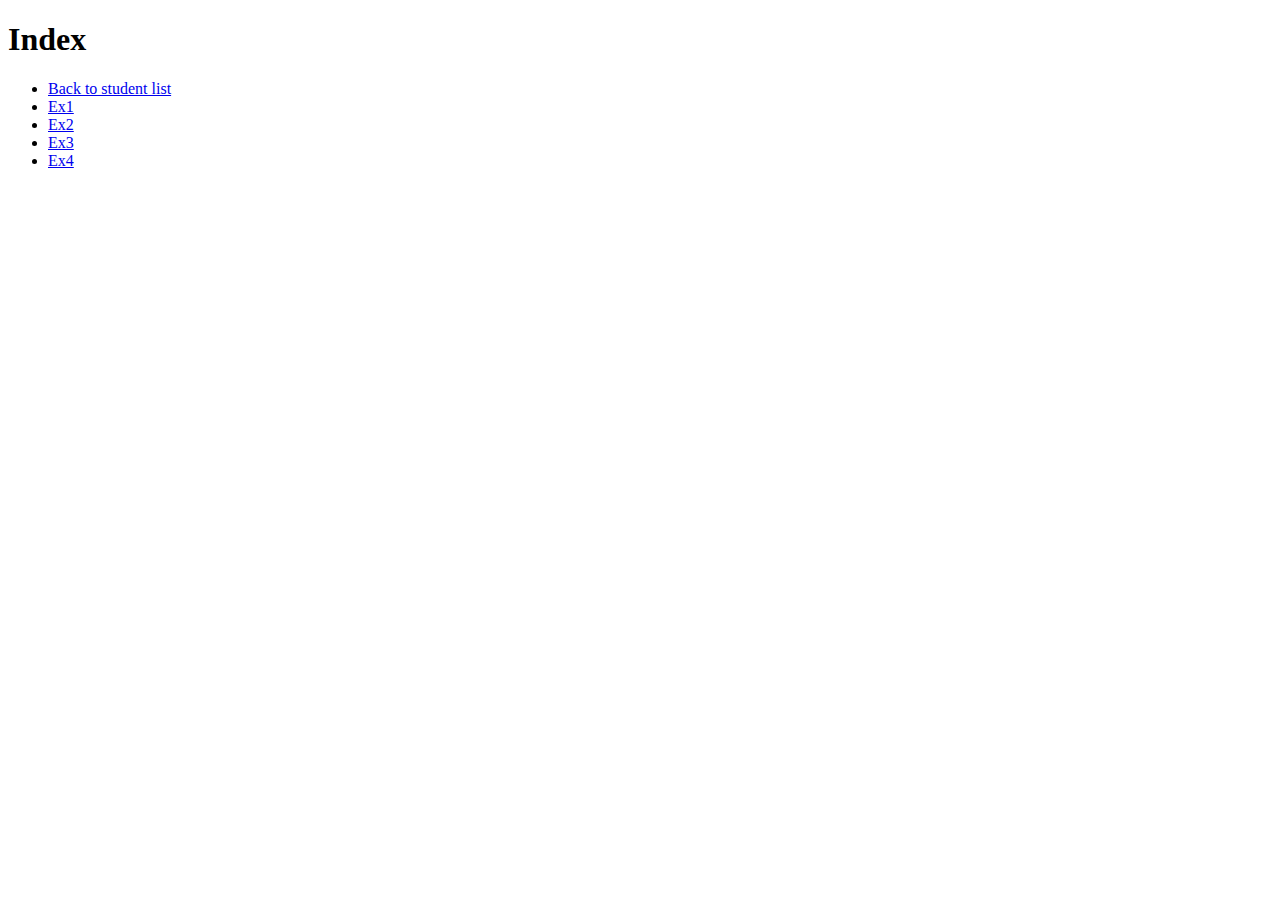
<file: index.html>
<!DOCTYPE html>
<html lang="en">

<head>
    <meta charset="UTF-8">
    <meta name="viewport" content="width=device-width, initial-scale=1.0">
    <title>Index</title>
</head>

<body>
    <header>
        <h1>Index</h1>
    </header>
    <main>
        <ul>
            <li><a href="../">Back to student list</a></li>
            <li><a href="ex1/index.html">Ex1</a></li>
            <li><a href="ex2/index.html">Ex2</a></li>
            <li><a href="ex3/index.html">Ex3</a></li>
            <li><a href="ex4/index.html">Ex4</a></li>
        </ul>
    </main>
</body>

</html>
</file>
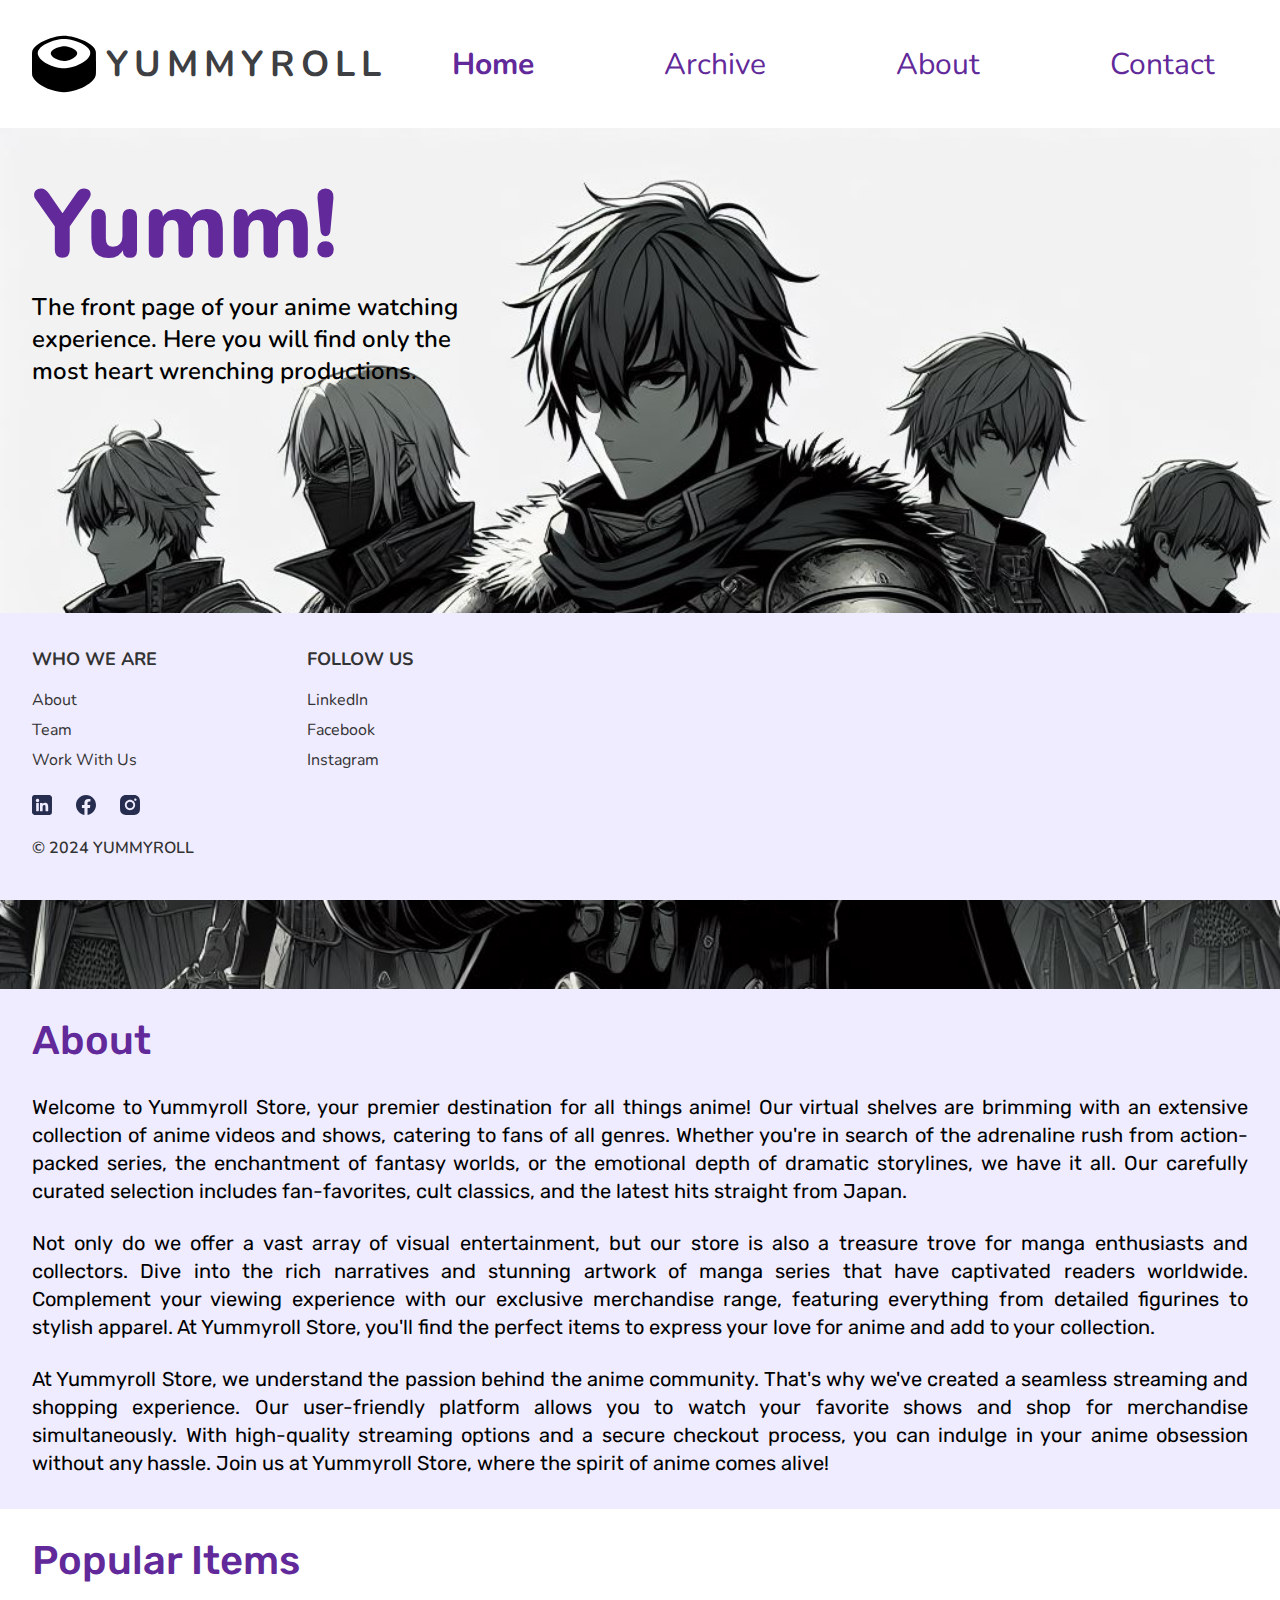
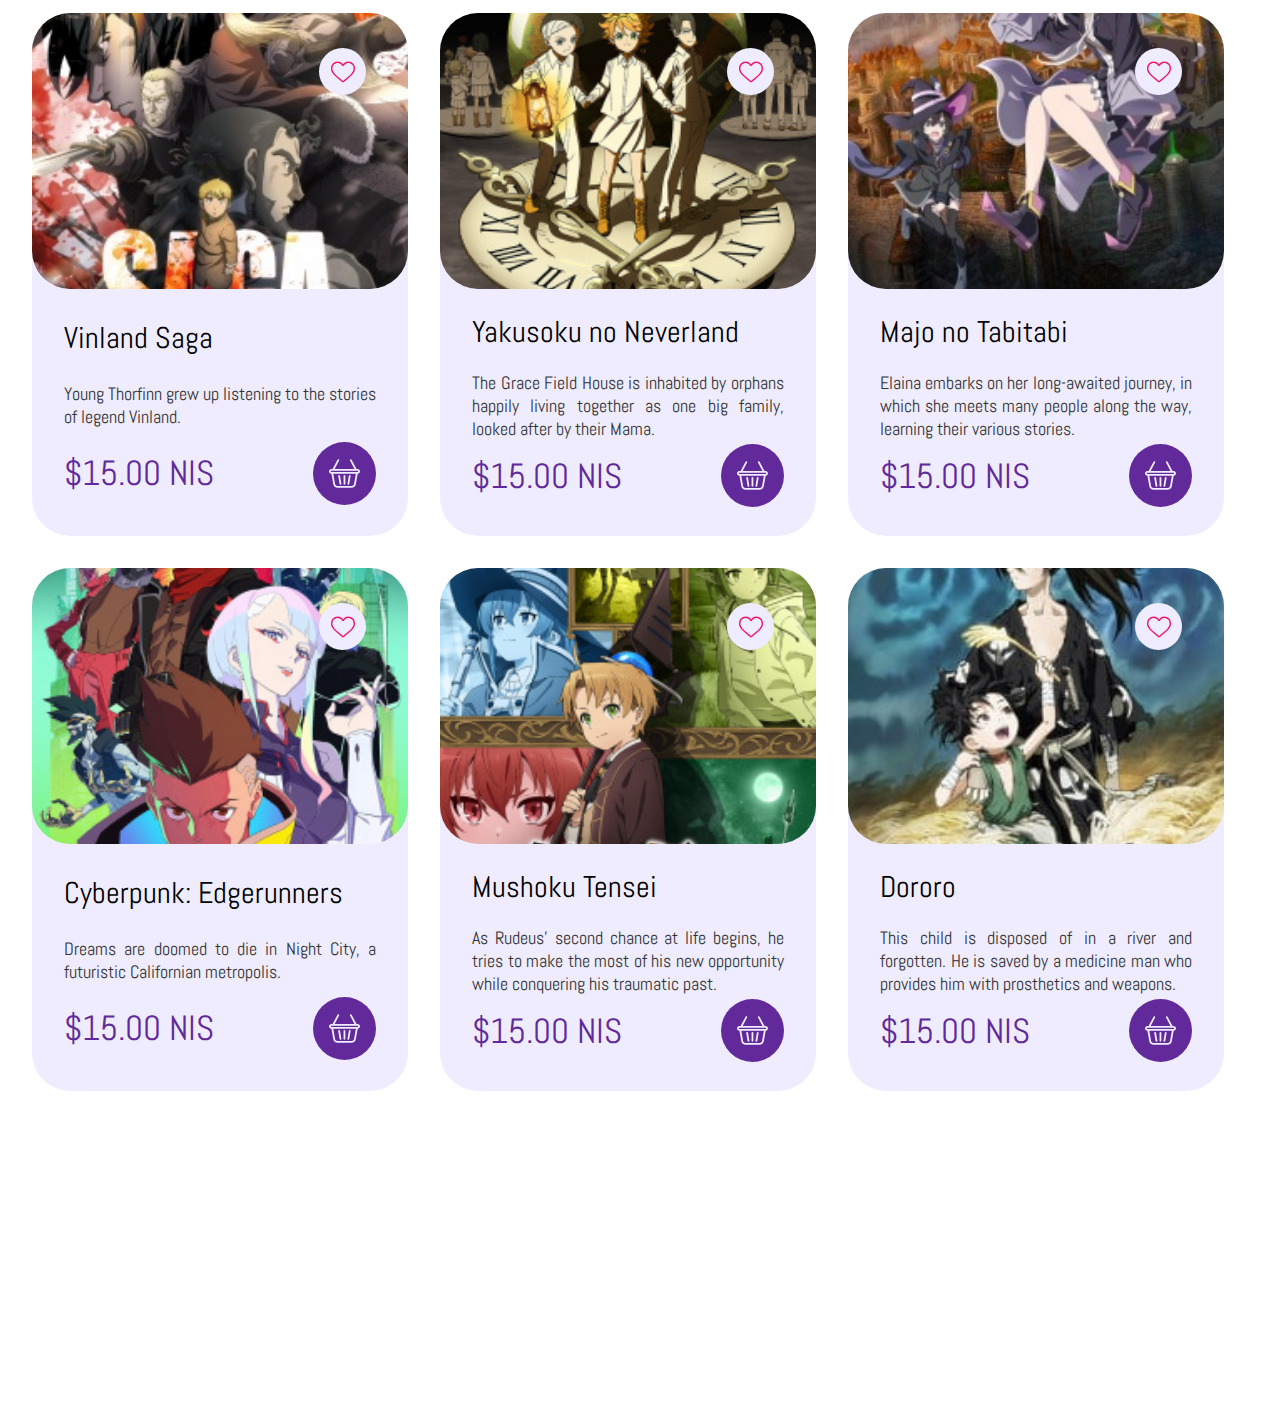
<file: ex2/index.html>
<!DOCTYPE html>
<html lang="en">

<head>
    <meta charset="UTF-8">
    <meta name="viewport" content="width=device-width, initial-scale=1.0">
    <link rel="preconnect" href="https://fonts.googleapis.com">
    <link rel="preconnect" href="https://fonts.gstatic.com" crossorigin>
    <link href="https://fonts.googleapis.com/css2?family=Abel&family=Nunito:ital,wght@0,200..1000;1,200..1000&family=Rubik:ital,wght@0,300..900;1,300..900&display=swap" rel="stylesheet">
    <link rel="stylesheet" href="./css/style.css">
    <link rel="icon" href="images/yummyroll_logo.ico" type="image/x-icon">
    <title>Yummyroll - Home</title>
</head>

<body>
    <nav>
        <a href="#">
            <img src="images/yummyroll_logo.svg" alt="Yummyroll logo">
            <h2>Yummyroll</h2>
        </a>
        <ul>
            <li id="selected_nav"><a href="#">Home</a></li>
            <li><a href="yumm_archive.html">Archive</a></li>
            <li><a href="#">About</a></li>
            <li><a href="#">Contact</a></li>
        </ul>
    </nav>
    <main>
        <section id="flashy_top_area">
            <h1>Yumm!</h1>
            <p>
                The front page of your anime watching experience. Here you will find only the most heart wrenching productions.
            </p>
        </section>
        <section id="about_area">
            <h2>About</h2>
            <p>
                Welcome to Yummyroll Store, your premier destination for all things anime! Our virtual shelves are brimming with an extensive collection of anime videos and shows, catering to fans of all genres. Whether you're in search of the adrenaline rush from action-packed series, the enchantment of fantasy worlds, or the emotional depth of dramatic storylines, we have it all. Our carefully curated selection includes fan-favorites, cult classics, and the latest hits straight from Japan.
            </p>
            <p>
                Not only do we offer a vast array of visual entertainment, but our store is also a treasure trove for manga enthusiasts and collectors. Dive into the rich narratives and stunning artwork of manga series that have captivated readers worldwide. Complement your viewing experience with our exclusive merchandise range, featuring everything from detailed figurines to stylish apparel. At Yummyroll Store, you'll find the perfect items to express your love for anime and add to your collection.
            </p>
            <p>
                At Yummyroll Store, we understand the passion behind the anime community. That's why we've created a seamless streaming and shopping experience. Our user-friendly platform allows you to watch your favorite shows and shop for merchandise simultaneously. With high-quality streaming options and a secure checkout process, you can indulge in your anime obsession without any hassle. Join us at Yummyroll Store, where the spirit of anime comes alive!
            </p>
        </section>
        <section id="store_cards">
            <h2>Popular Items</h2>
            <div class="store_card">
                <div id="store_card_1">
                    <div class="heart_icon">
                        <img src="images/heart_icon.svg" alt="heart icon">
                    </div>
                </div>
                <h3>Vinland Saga</h3>
                <p>
                    Young Thorfinn grew up listening to the stories of legend Vinland.
                </p>
                <div class="buy_item">
                    <p>$15.00 NIS</p>
                    <div class="shopping_cart">
                        <img src="images/shopping_cart.svg" alt="Shopping cart">
                    </div>
                </div>
            </div>
            <div class="store_card">
                <div id="store_card_2">
                    <div class="heart_icon">
                        <img src="images/heart_icon.svg" alt="heart icon">
                    </div>
                </div>
                <h3>Yakusoku no Neverland</h3>
                <p>
                    The Grace Field House is inhabited by orphans happily living together as one big family, looked after by their Mama.
                </p>
                <div class="buy_item">
                    <p>$15.00 NIS</p>
                    <div class="shopping_cart">
                        <img src="images/shopping_cart.svg" alt="Shopping cart">
                    </div>
                </div>
            </div>
            <div class="store_card">
                <div id="store_card_3">
                    <div class="heart_icon">
                        <img src="images/heart_icon.svg" alt="heart icon">
                    </div>
                </div>
                <h3>Majo no Tabitabi</h3>
                <p>
                    Elaina embarks on her long-awaited journey, in which she meets many people along the way, learning their various stories.
                </p>
                <div class="buy_item">
                    <p>$15.00 NIS</p>
                    <div class="shopping_cart">
                        <img src="images/shopping_cart.svg" alt="Shopping cart">
                    </div>
                </div>
            </div>
            <div class="store_card">
                <div id="store_card_4">
                    <div class="heart_icon">
                        <img src="images/heart_icon.svg" alt="heart icon">
                    </div>
                </div>
                <h3>Cyberpunk: Edgerunners</h3>
                <p>
                    Dreams are doomed to die in Night City, a futuristic Californian metropolis.
                </p>
                <div class="buy_item">
                    <p>$15.00 NIS</p>
                    <div class="shopping_cart">
                        <img src="images/shopping_cart.svg" alt="Shopping cart">
                    </div>
                </div>
            </div>
            <div class="store_card">
                <div id="store_card_5">
                    <div class="heart_icon">
                        <img src="images/heart_icon.svg" alt="heart icon">
                    </div>
                </div>
                <h3>Mushoku Tensei</h3>
                <p>
                    As Rudeus' second chance at life begins, he tries to make the most of his new opportunity while conquering his traumatic past.
                </p>
                <div class="buy_item">
                    <p>$15.00 NIS</p>
                    <div class="shopping_cart">
                        <img src="images/shopping_cart.svg" alt="Shopping cart">
                    </div>
                </div>
            </div>
            <div class="store_card">
                <div id="store_card_6">
                    <div class="heart_icon">
                        <img src="images/heart_icon.svg" alt="heart icon">
                    </div>
                </div>
                <h3>Dororo</h3>
                <p>
                    This child is disposed of in a river and forgotten. He is saved by a medicine man who provides him with prosthetics and weapons.
                </p>
                <div class="buy_item">
                    <p>$15.00 NIS</p>
                    <div class="shopping_cart">
                        <img src="images/shopping_cart.svg" alt="Shopping cart">
                    </div>
                </div>
            </div>
        </section>
    </main>
    <footer>
        <section id="footer_info" class="footer_item">
            <div>
                <h3 class="footer_headline">WHO WE ARE</h3>
                <ul class="footer_links">
                    <li><a href="#">About</a></li>
                    <li><a href="#">Team</a></li>
                    <li><a href="#">Work With Us</a></li>
                </ul>
            </div>
            <div>
                <h3 class="footer_headline">FOLLOW US</h3>
                <ul class="footer_links">
                    <li><a href="https://www.linkedin.com/">LinkedIn</a></li>
                    <li><a href="https://www.facebook.com/">Facebook</a></li>
                    <li><a href="https://www.instagram.com/">Instagram</a></li>
                </ul>
            </div>
        </section>
        <div id="footer_icons" class="footer_item">
            <a href="https://www.linkedin.com/"><img src="images/linkedin_icon.svg" alt="Twitter icon"></a>
            <a href="https://www.facebook.com/"><img src="images/facebook_icon.svg" alt="Facebook icon"></a>
            <a href="https://www.instagram.com/"><img src="images/instagram_icon.svg" alt="Instagram icon"></a>
        </div>
        <p class="footer_item">&copy; 2024 Yummyroll</p>
    </footer>
</body>

</html>
</file>
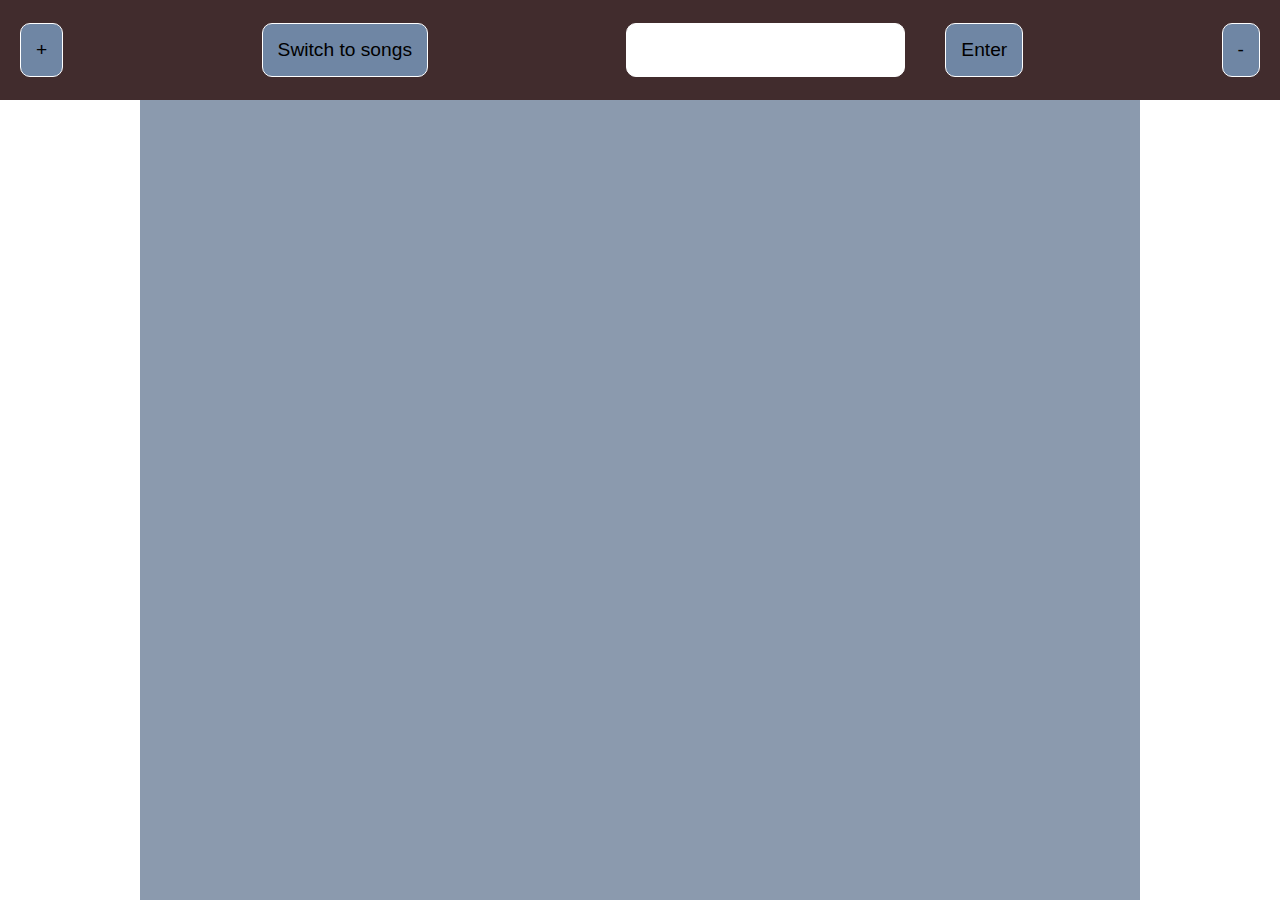
<file: ex3/index.html>
<!DOCTYPE html>
<html lang="en">

<head>
    <meta charset="UTF-8">
    <meta name="viewport" content="width=device-width, initial-scale=1.0">
    <link rel="stylesheet" href="css/style.css">
    <script src="js/scripts.js"></script>
    <title>Alon A. Rabinowitz - Javascript Ex.3</title>
</head>

<body>
    <header>
        <button id="add">
            <span>+</span>
        </button>
        <button id="switch">
            <span>Switch to songs</span>
        </button>
        <div>
            <input type="text">
            <button>Enter</button>
        </div>
        <button id="subtract">
            <span>-</span>
        </button>
    </header>
    <div id="wrapper">
    </div>
</body>

</html>
</file>
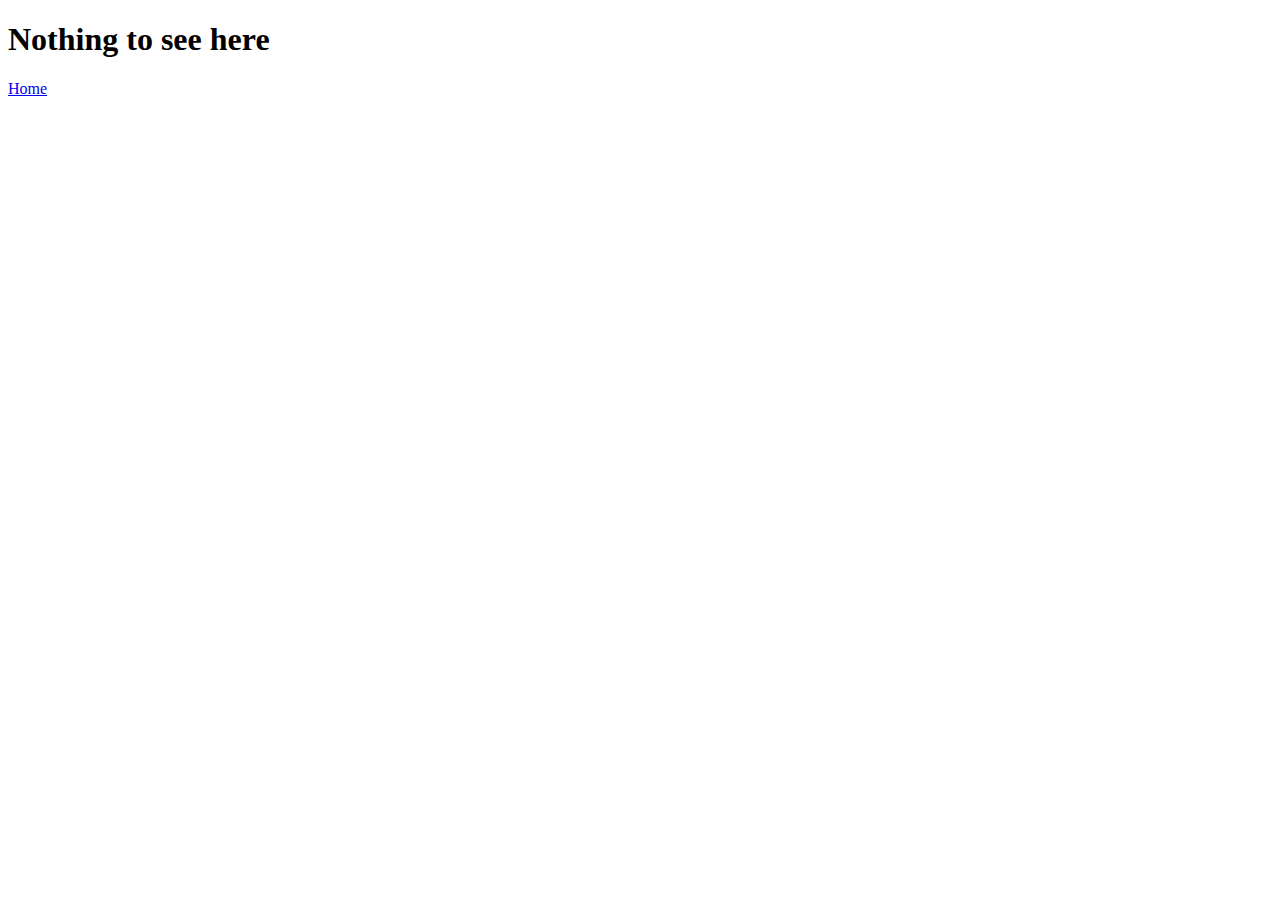
<file: ex4/index.html>
<!DOCTYPE html>
<html lang="en">
<head>
    <meta charset="UTF-8">
    <meta name="viewport" content="width=device-width, initial-scale=1.0">
    <title>Document</title>
</head>
<body>
    <header> 
        <h1>Nothing to see here</h1>
    </header>
    <nav>
        <a href="../index.html">Home</a>
    </nav>
</body>
</html>
</file>
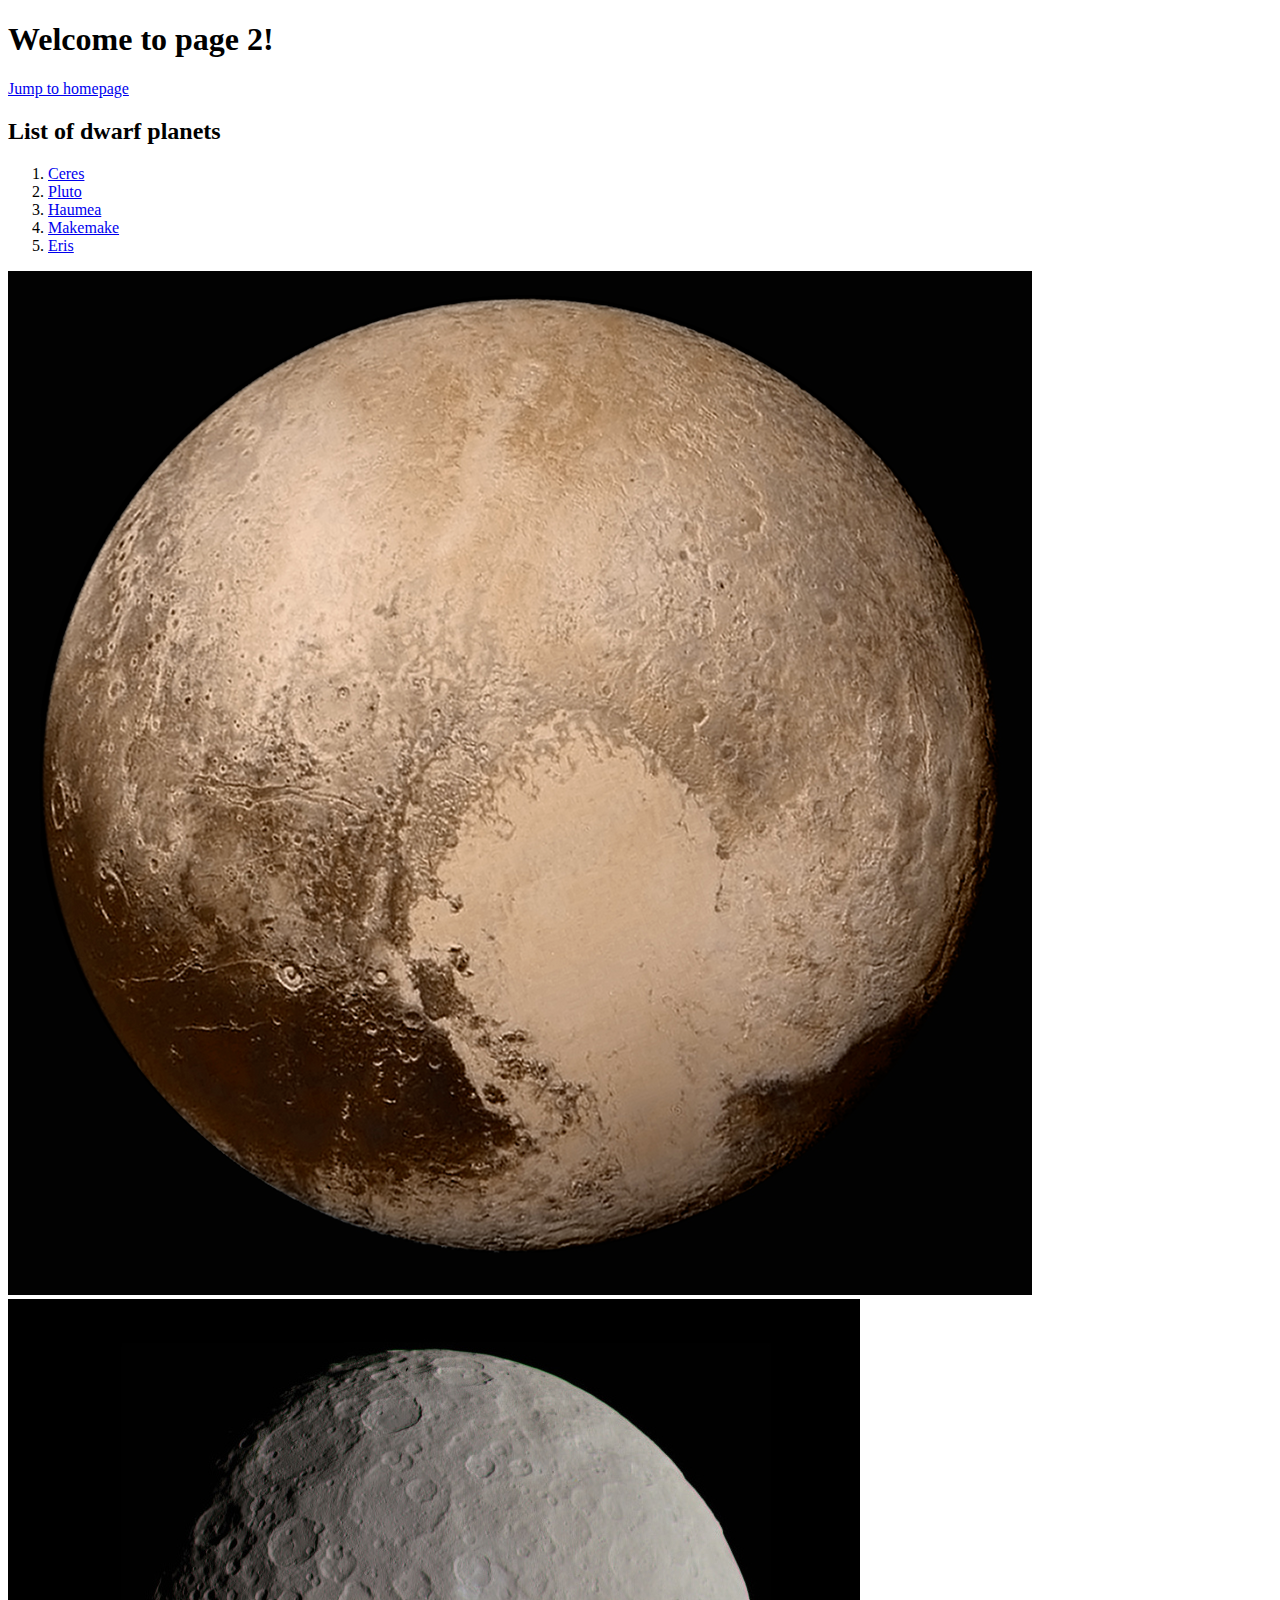
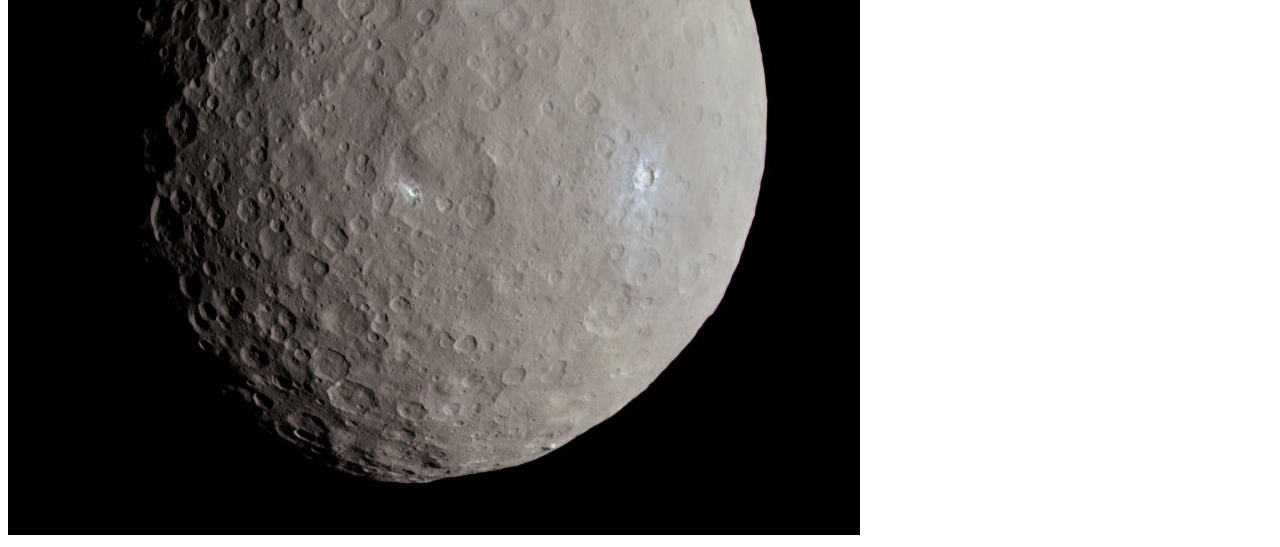
<file: page2.html>
<!DOCTYPE html>
<html lang="en">

<head>
    <meta charset="UTF-8">
    <meta name="viewport" content="width=device-width, initial-scale=1.0">
    <title>Page 2</title>
</head>

<body>
    <header>
        <h1>Welcome to page 2!</h1>
    </header>
    <nav><a href="index.html">Jump to homepage</a></nav>
    <main>
        <section id="list_of_dwarf_planets">
            <h2>List of dwarf planets</h2>
            <ol>
                <li><a href="https://en.wikipedia.org/wiki/Ceres_(dwarf_planet)" target="_blank">Ceres</a></li>
                <li><a href="https://en.wikipedia.org/wiki/Pluto" target="_blank">Pluto</a></li>
                <li><a href="https://en.wikipedia.org/wiki/Haumea" target="_blank">Haumea</a></li>
                <li><a href="https://en.wikipedia.org/wiki/Makemake" target="_blank">Makemake</a></li>
                <li><a href="https://en.wikipedia.org/wiki/Eris_(dwarf_planet)" target="_blank">Eris</a></li>
            </ol>
        </section>
        <section id="images_of_dwarf_planets">
            <div>
                <img src="images/Pluto_in_True_Color_x_2_-_25_July_2015.png" alt="Pluto in true color, 25 July 2015">
                <img src="images/Ceres_-_RC3_-_Haulani_Crater_(22381131691)_(cropped).jpg" alt="">
            </div>
        </section>
    </main>
</body>

</html>
</file>
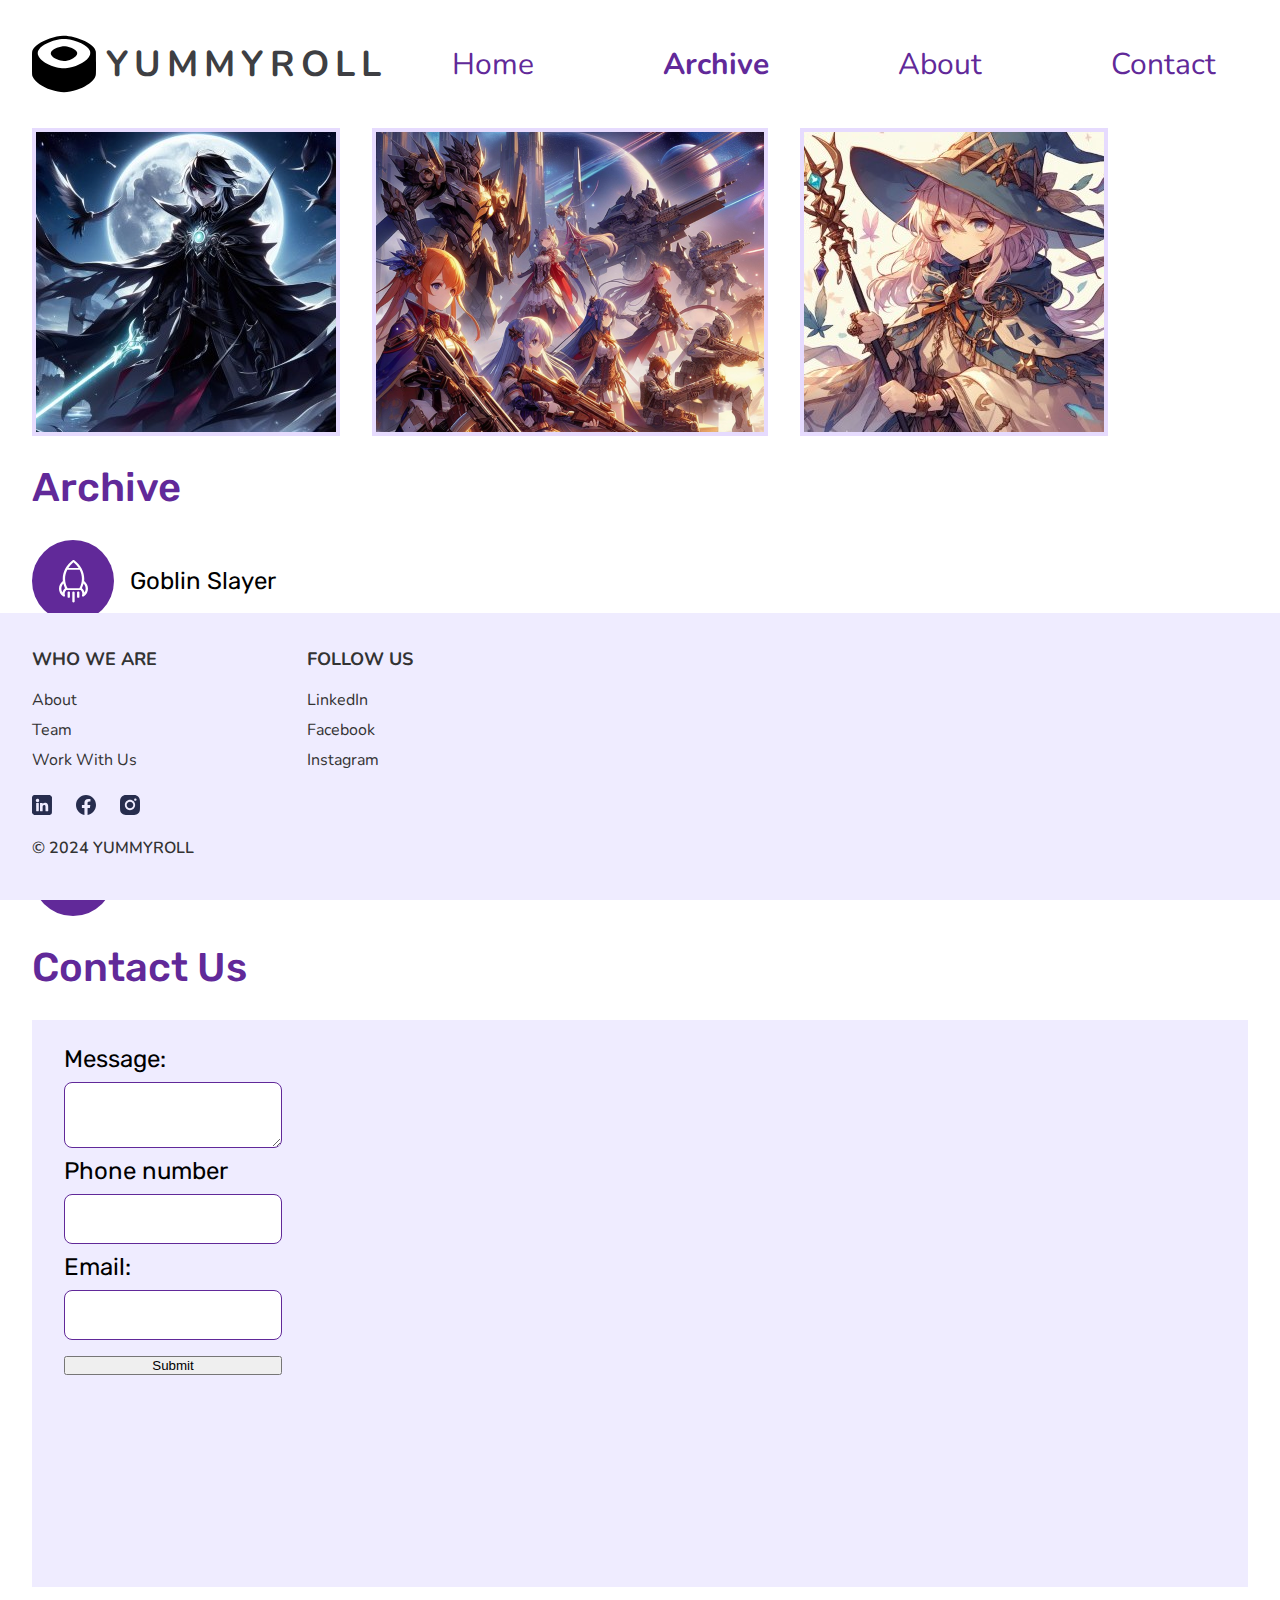
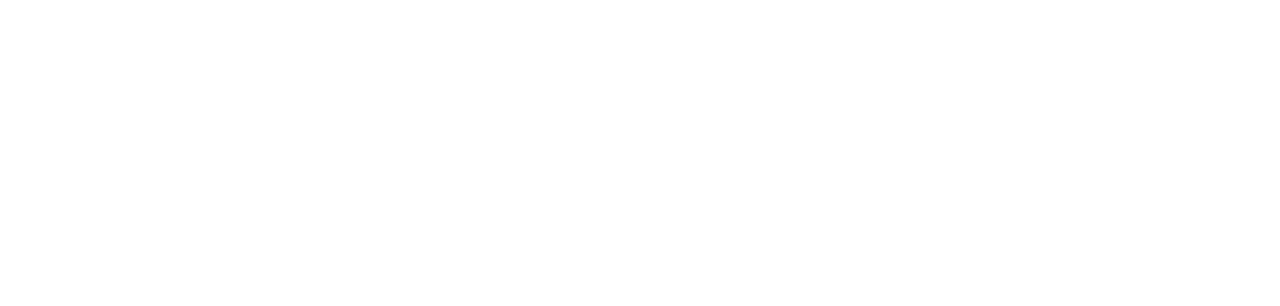
<file: ex2/yumm_archive.html>
<!DOCTYPE html>
<html lang="en">

<head>
    <meta charset="UTF-8">
    <meta name="viewport" content="width=device-width, initial-scale=1.0">
    <link rel="preconnect" href="https://fonts.googleapis.com">
    <link rel="preconnect" href="https://fonts.gstatic.com" crossorigin>
    <link href="https://fonts.googleapis.com/css2?family=Abel&family=Nunito:ital,wght@0,200..1000;1,200..1000&family=Rubik:ital,wght@0,300..900;1,300..900&display=swap" rel="stylesheet">
    <link rel="stylesheet" href="./css/style.css">
    <link rel="icon" href="images/yummyroll_logo.ico" type="image/x-icon">
    <title>Yummyroll - Archive</title>
</head>

<body>
    <nav>
        <a href="index.html">
            <img src="images/yummyroll_logo.svg" alt="Yummyroll logo">
            <h2>Yummyroll</h2>
        </a>
        <ul>
            <li><a href="index.html">Home</a></li>
            <li id="selected_nav"><a href="#">Archive</a></li>
            <li><a href="#">About</a></li>
            <li><a href="#">Contact</a></li>
        </ul>
    </nav>
    <main>
        <div id="archive_flashy_top">
            <img src="images/Nyx_dark_anime_character.jpg" alt="Nyx dark anime character">
            <img src="images/ensemble_of_soldiers_in_a_fantasy_sci-fi_anime_art_style.png" alt="Ensemble of soldiers in a fantasy sci-fi anime art style">
            <img src="images/a_wizard_in_fantasy_anime_art_style.jpg" alt="A wizard in fantasy anime art style">
        </div>
        <section id="archive_section">
            <h2>Archive</h2>
            <ul>
                <li>
                    <div class="rocket_ship_icon">
                        <img src="images/rocket_ship.svg" alt="Rocket ship icon">
                    </div>
                    <p>Goblin Slayer</p>
                </li>
                <li>
                    <div class="rocket_ship_icon">
                        <img src="images/rocket_ship.svg" alt="Rocket ship icon">
                    </div>
                    <p>Dungeon Meshi</p>
                </li>
                <li>
                    <div class="rocket_ship_icon">
                        <img src="images/rocket_ship.svg" alt="Rocket ship icon">
                    </div>
                    <p>Boku dake ga Inai Machi</p>
                </li>
                <li>
                    <div class="rocket_ship_icon">
                        <img src="images/rocket_ship.svg" alt="Rocket ship icon">
                    </div>
                    <p>Tokyo Ghoul</p>
                </li>
            </ul>
        </section>
        <section id="my_choice">
            <h2>Contact Us</h2>
            <div id="contact_form">
                <form>
                    <label for="message">Message:</label>
                    <textarea id="message" name="message" required></textarea>
                    <label for="phone">Phone number</label>
                    <input type="tel" id="phone" name="phone" pattern="\d*" required>
                    <label for="email">Email:</label>
                    <input type="email" id="email" name="email" required>
                    <button>Submit</button>
                </form>
            </div>
        </section>
    </main>
    <footer>
        <section id="footer_info" class="footer_item">
            <div>
                <h3 class="footer_headline">WHO WE ARE</h3>
                <ul class="footer_links">
                    <li><a href="#">About</a></li>
                    <li><a href="#">Team</a></li>
                    <li><a href="#">Work With Us</a></li>
                </ul>
            </div>
            <div>
                <h3 class="footer_headline">FOLLOW US</h3>
                <ul class="footer_links">
                    <li><a href="https://www.linkedin.com/">LinkedIn</a></li>
                    <li><a href="https://www.facebook.com/">Facebook</a></li>
                    <li><a href="https://www.instagram.com/">Instagram</a></li>
                </ul>
            </div>
        </section>
        <div id="footer_icons" class="footer_item">
            <a href="https://www.linkedin.com/"><img src="images/linkedin_icon.svg" alt="Twitter icon"></a>
            <a href="https://www.facebook.com/"><img src="images/facebook_icon.svg" alt="Facebook icon"></a>
            <a href="https://www.instagram.com/"><img src="images/instagram_icon.svg" alt="Instagram icon"></a>
        </div>
        <p class="footer_item">&copy; 2024 Yummyroll </p>
    </footer>
</body>

</html>
</file>
<file: ex2/css/style.css>
* {
    margin: 0;
    padding: 0;
}

a {
    text-decoration: none;
    color: inherit;
}

ul {
    list-style: none;
}

body {
    background-color: #FFFFFF;
}

nav {
    position: sticky;
    top: 0;
    display: flex;
    flex-direction: row;
    width: auto;
    height: 128px;
    justify-content: space-between;
    align-items: center;
    font-family: Nunito;
    font-style: normal;
    line-height: normal;
    padding-left: 32px;
    background: #FFF;
    z-index: 1000;
}

nav > a {
    display: inherit;
    justify-content: start;
    align-items: center;
    color: #3E3F43;
    font-size: 24px;
    font-weight: 700;
    letter-spacing: 6px;
    text-transform: uppercase;
    gap: 10px;
}

nav ul {
    display: flex;
    flex: auto;
    justify-content: space-around;
    align-items: center;
}

nav li {
    color: #612999;
    font-size: 30px;
}

nav li:not(#selected_nav) {
    font-weight: 400;
}

nav li :hover {
    color: #8c77a1;
}

#selected_nav {
    font-weight: 700;
}

#flashy_top_area {
    background: url("../images/background_img.jpg") lightgray 50% / cover no-repeat;
    background-position: top;
    display: flex;
    width: auto;
    height: 797px;
    flex-direction: column;
    background-color: #f1f1f1;
    padding: 32px;
}

h1 {
    color: #612999;
    font-family: Nunito;
    font-size: 96px;
    font-style: normal;
    font-weight: 800;
    line-height: normal;
}

main {
    margin-bottom: 287px;
}

main h2 {
    color: #612999;
    font-family: Rubik;
    font-size: 40px;
    font-style: normal;
    font-weight: 500;
    line-height: 40px;
}

#flashy_top_area > p {
    width: 448px;
    color: #000;
    font-family: Nunito;
    font-size: 24px;
    font-style: normal;
    font-weight: 600;
    line-height: normal;
}

#about_area {
    display: flex;
    flex-direction: column;
    background-color: #EFECFF;
    padding: 32px;
    gap: 24px;
}

#about_area > h2 {
    padding-bottom: 8px;
}

#about_area > p {
    color: #000;
    text-align: justify;
    font-family: Rubik;
    font-size: 20px;
    font-style: normal;
    font-weight: 400;
    line-height: 140.625%;
}

#store_cards {
    display: flex;
    flex-direction: row;
    justify-content: start;
    align-items: start;
    flex-wrap: wrap;
    gap: 32px;
    padding: 32px;
}

#store_cards > h2 {
    width: 100%;
}

.store_card {
    display: flex;
    flex-wrap: wrap;
    width: 376px;
    height: 496px;
    flex-shrink: 0;
    border-radius: 38px;
    background: #EFECFF;
    padding-bottom: 27px;
}

.store_card > div:first-child {
    display: flex;
    flex-direction: row-reverse;
    width: 376px;
    height: 276px;
    flex-shrink: 0;
    border-radius: 38px;
    align-self: flex-start;
}

#store_card_1 {
    background: url("../images/Vinland_Saga.jpeg") lightgray 50% / cover no-repeat;
}

#store_card_2 {
    background: url("../images/Yakusoku_no_Neverland.jpg") lightgray 50% / cover no-repeat;
}

#store_card_3 {
    background: url("../images/Majo_no_Tabitabi.jpg") lightgray 50% / cover no-repeat;
}

#store_card_4 {
    background: url("../images/Cyberpunk_Edgerunners.jpg") lightgray 50% / cover no-repeat;
}

#store_card_5 {
    background: url("../images/Mushoku_Tensei_Isekai_Ittara_Honki_Dasu.jpg") lightgray 50% / cover no-repeat;
}

#store_card_6 {
    background: url("../images/Dororo.jpg") lightgray 50% / cover no-repeat;
}

.heart_icon {
    display: flex;
    width: 47px;
    height: 47px;
    justify-content: space-around;
    align-items: center;
    background: #EFECFF;
    border-radius: 50%;
    margin-top: 35px;
    margin-right: 42px;
}

.heart_icon > img {
    display: block;
    position: relative;
    width: 24px;
    height: 24px;
    fill: #F51264;
}

.store_card > h3 {
    position: relative;
    color: #000;
    text-align: justify;
    font-family: Abel;
    font-size: 30px;
    font-style: normal;
    font-weight: 400;
    line-height: normal;
    padding-top: 21px;
    padding-left: 32px;
}

.store_card > p {
    color: #333;
    font-family: Abel;
    font-size: 18px;
    font-style: normal;
    font-weight: 400;
    line-height: normal;
    text-align: justify;
    padding-top: 16px;
    padding-left: 32px;
    padding-right: 32px;
}

.buy_item {
    display: flex;
    width: 100%;
    justify-content: space-between;
    align-items: center;
    color: #612999;
    text-align: justify;
    font-family: Abel;
    font-size: 35px;
    font-style: normal;
    font-weight: 400;
    line-height: normal;
    padding-left: 32px;
    padding-right: 32px;
}

.shopping_cart {
    display: flex;
    justify-content: center;
    align-items: center;
    width: 63px;
    height: 63px;
    background-color: #612999;
    border-radius: 50%;
}

.shopping_cart > img {
    display: block;
    position: relative;
    width: 31px;
    height: 31px;
    flex-shrink: 0;
    fill: #FFFFFF;
}

footer {
    position: fixed;
    bottom: 0;
    display: flex;
    flex-direction: column;
    /* flex-wrap: wrap; */
    width: 100vw;
    height: 287px;
    justify-content: start;
    align-items: start;
    font-family: Nunito;
    background-color: #EFECFF;
}

.footer_item {
    margin-left: 32px;
}

.footer_item:first-child {
    margin-top: 32px;
}

.footer_item:last-child {
    margin-bottom: 32px;
}

.footer_headline {
    color: #333333;
    font-family: Nunito;
    font-size: 18px;
    font-style: normal;
    font-weight: 700;
    line-height: 28px;
    text-transform: uppercase;
}

#footer_info {
    display: flex;
    flex-wrap: wrap;
    flex-direction: row;
    justify-content: start;
    width: auto;
    column-gap: 150px;
    row-gap: 10px;
}

#footer_info > div {
    display: flex;
    flex-direction: column;
    gap: 16px;
}

.footer_links {
    display: flex;
    flex-direction: column;
    gap: 8px;
}

.footer_links a {
    color: #333;
    font-family: Nunito;
    font-size: 16px;
    font-style: normal;
    font-weight: 400;
    line-height: normal;
}

#footer_icons {
    display: flex;
    flex-direction: row;
    gap: 24px;
    margin-top: 24px;
    margin-bottom: 16px;
}

p.footer_item {
    color: #333;
    font-family: Nunito;
    font-size: 16px;
    font-style: normal;
    font-weight: 600;
    line-height: normal;
    text-transform: uppercase;
}

#archive_flashy_top {
    display: flex;
    flex-direction: row;
    justify-content: start;
    align-items: start;
    flex-wrap: nowrap;
    gap: 32px;
    padding-left: 32px;
}

#archive_flashy_top > img {
    border: 4px solid #E6DBFE;
}

#archive_section {
    padding: 32px;
    display: flex;
    flex-direction: column;
    gap: 32px;
}

#archive_section > ul {
    display: flex;
    flex-direction: column;
    gap: 16px;
}

#archive_section > ul > li {
    display: flex;
    flex-direction: row;
    gap: 16px;
    justify-content: start;
    align-items: center;
    color: #000;
    font-family: Rubik;
    font-size: 24px;
    font-style: normal;
    font-weight: 400;
    line-height: 14px;
}

.rocket_ship_icon {
    display: flex;
    flex-direction: row;
    justify-content: center;
    align-items: center;
    width: 82px;
    height: 82px;
    background-color: #612999;
    border-radius: 50%;
    backdrop-filter: blur(10px);
}

#my_choice {
    display: flex;
    flex-direction: column;
    gap: 32px;
    padding-left: 32px;
    padding-bottom: 32px;
    padding-right: 32px;
}

#contact_form {
    display: flex;
    gap: 16px;
    padding: 32px;
    background-color: #EFECFF;
    height: 503px;
}

#contact_form > form {
    display: flex;
    flex-direction: column;
    gap: 16px;
    color: #000;
    font-family: Rubik;
    font-size: 24px;
    font-style: normal;
    font-weight: 400;
    line-height: 14px;
}

#contact_form > form > input,
#contact_form > form > textarea {

    font-size: 14px;
    padding: 16px;
    border: 1px solid #612999;
    border-radius: 8px;

}
</file>
<file: ex3/css/style.css>
* {
    margin: 0;
    padding: 0;
}

header,
main,
footer,
nav,
aside,
section,
article,
div {
    display: block;
}

body {
    font-family: Arial, Helvetica, sans-serif;
}

header {
    background-color: #412C2D;
    color: #fff;
    text-align: center;
    display: flex;
    justify-content: space-between;
    align-items: center;
    width: 100%;
    height: 100px;
    position: sticky;
    top: 0;
}

header button,
header div,
input {
    display: flex;
}

header button,
input {
    border: #fff 1px solid;
    border-radius: 10px;
    margin-left: 20px;
    margin-right: 20px;
    padding: 15px;
    color: #000;
    font-size: larger;
}

header button {
    background-color: #6F86A4;
    cursor: pointer;
}

header button:hover {
    background-color: #537299;
}

header button:active {
    background-color: #2B3B4F;
}

#wrapper {
    box-sizing: border-box;
    width: 1000px;
    margin: 0 auto;
    padding: 20px;
    display: block;
    background-color: #8B9AAE;
    min-height: calc(100vh - 100px);
}

#rectangles {
    display: flex;
    width: 100%;
    height: auto;
    justify-content: start;
    align-content: start;
    gap: 20px;
    flex-wrap: wrap;
}

.rectangle {
    width: 150px;
    height: 150px;
    background-color: #1ac834fc;
    color: #fff;
    text-align: center;
}
</file>
